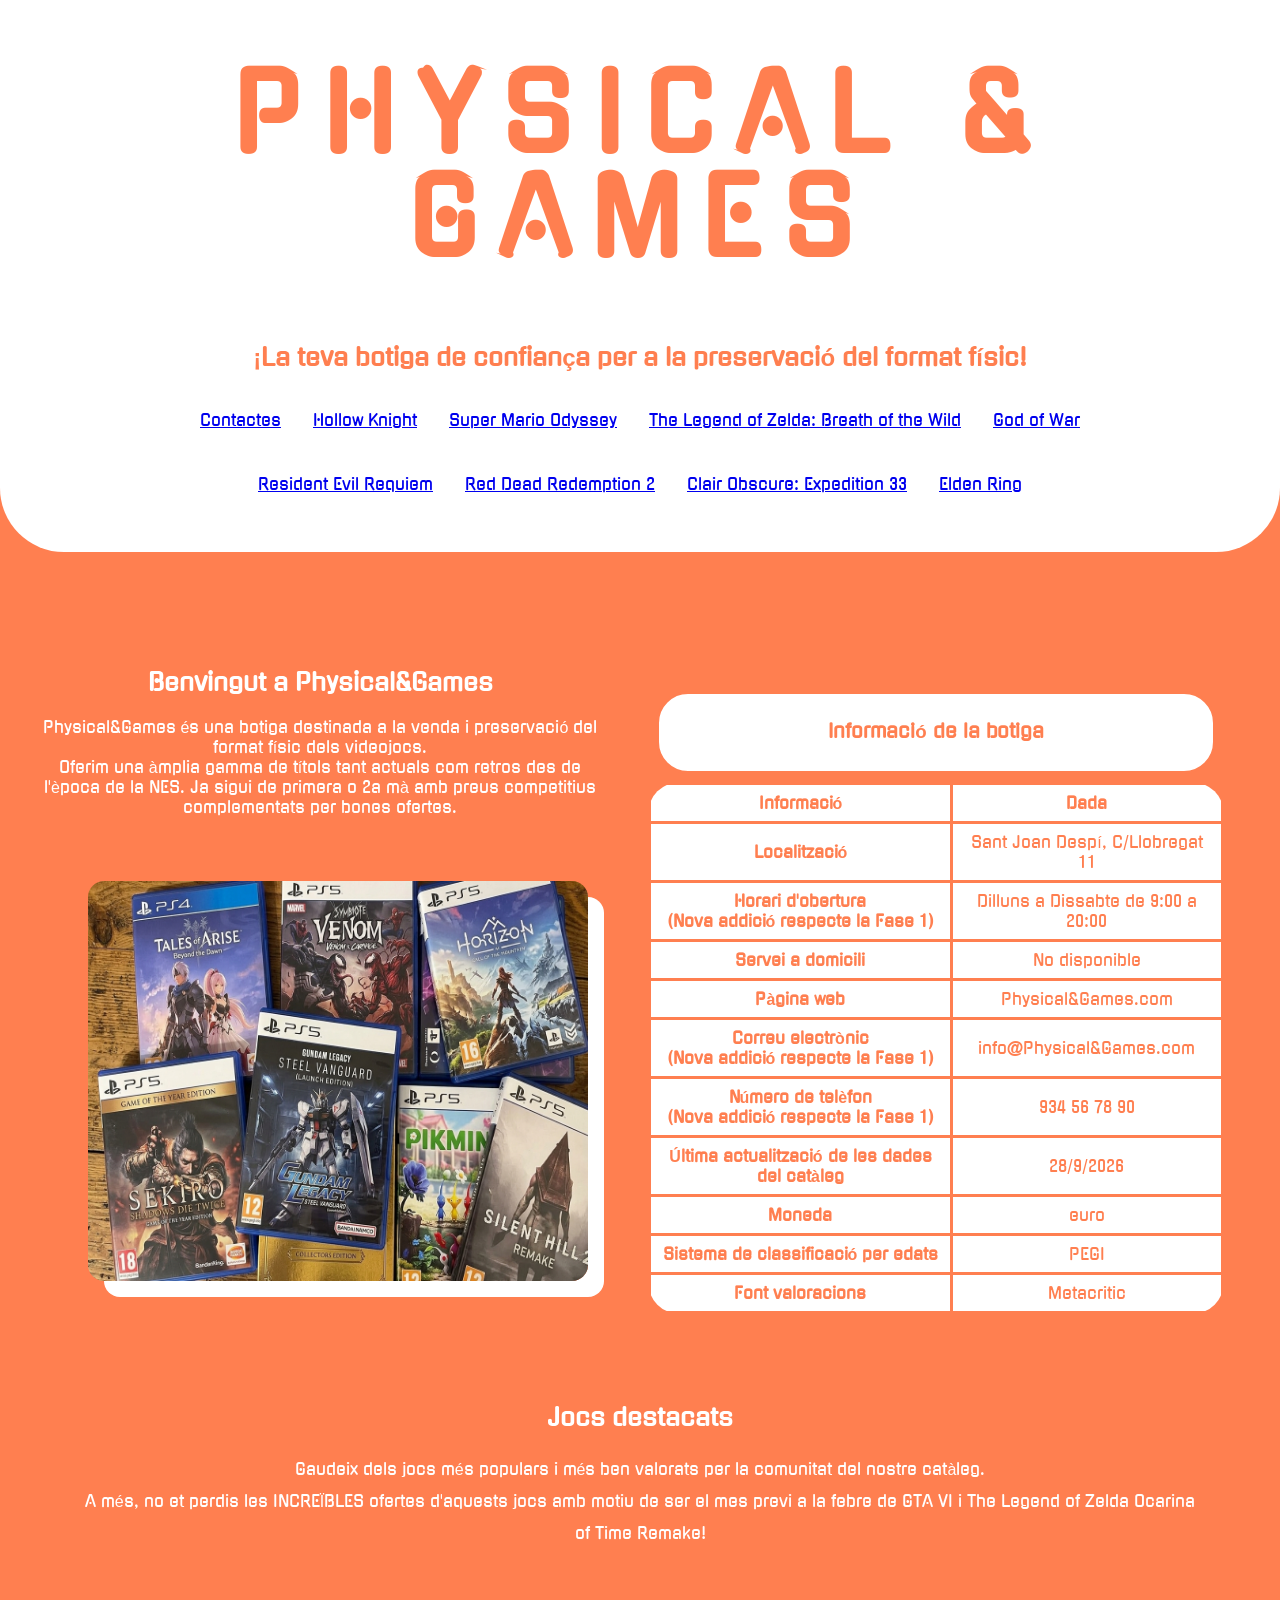
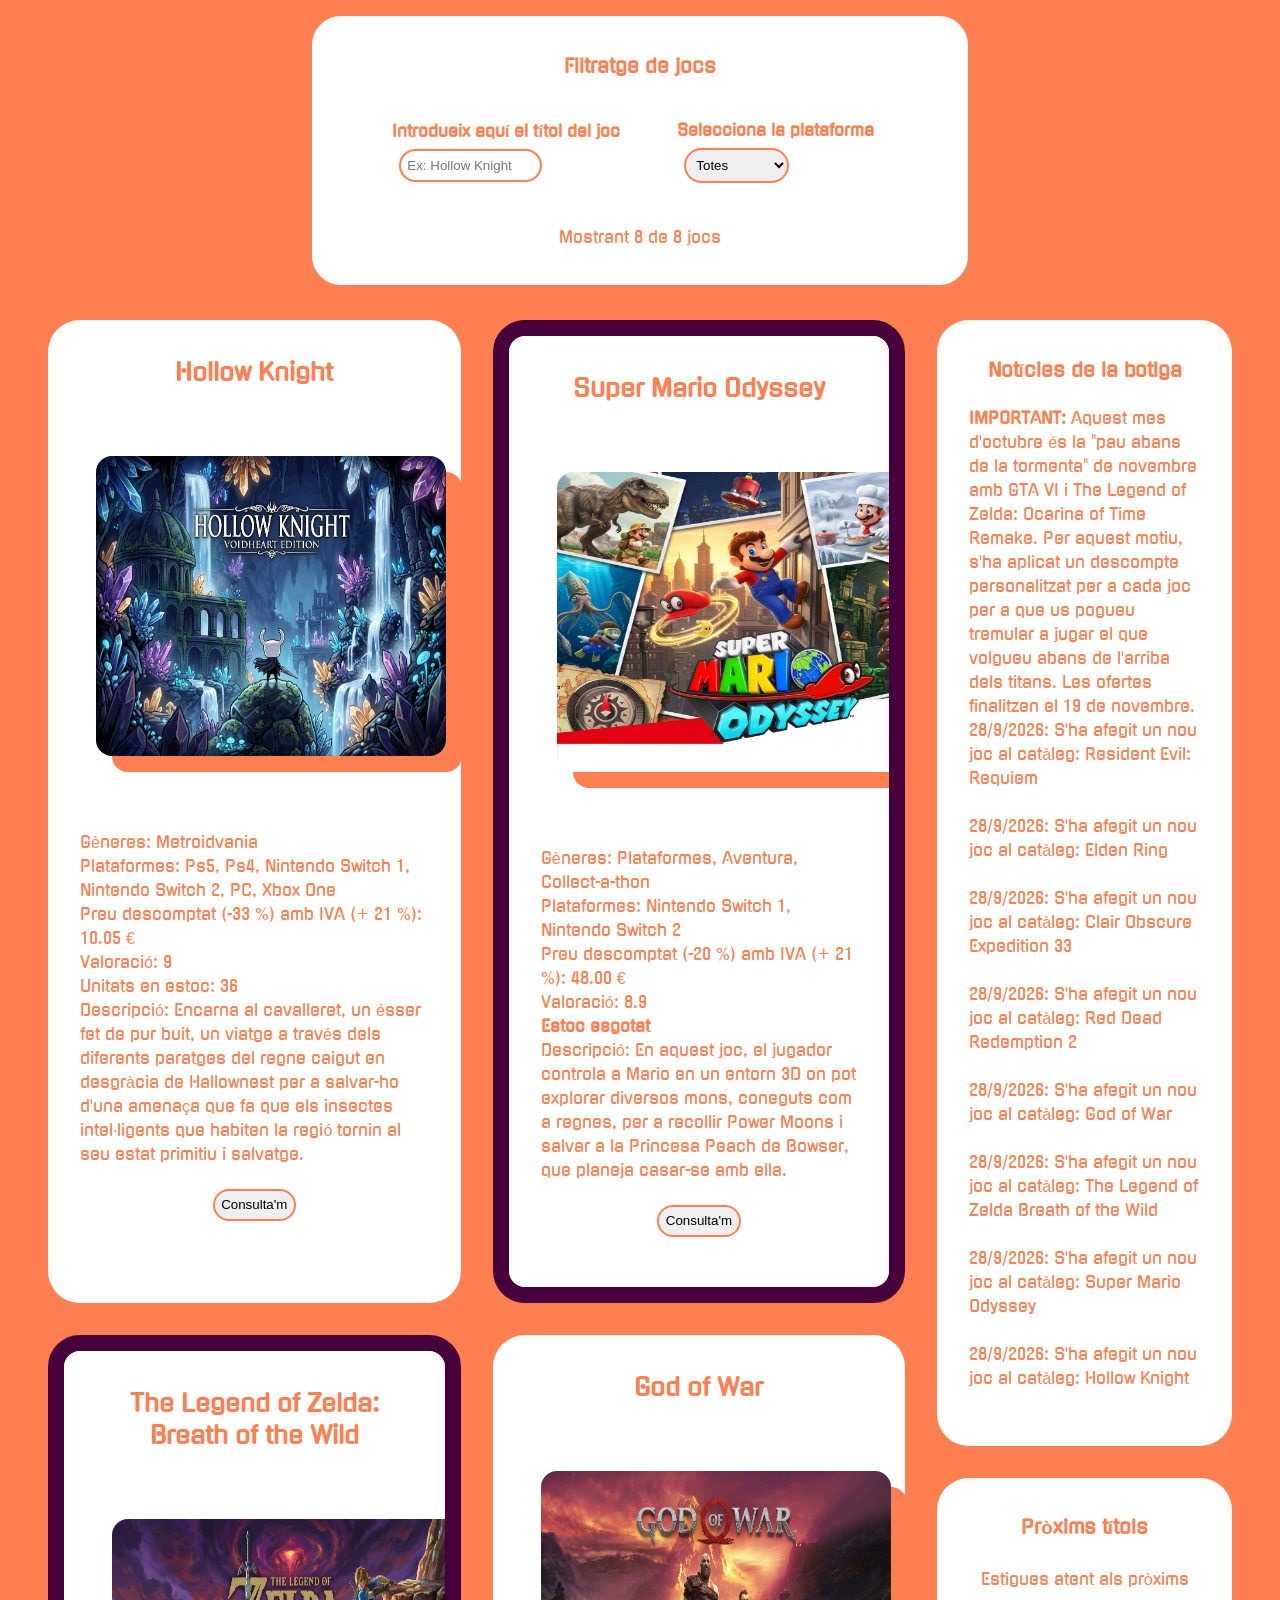
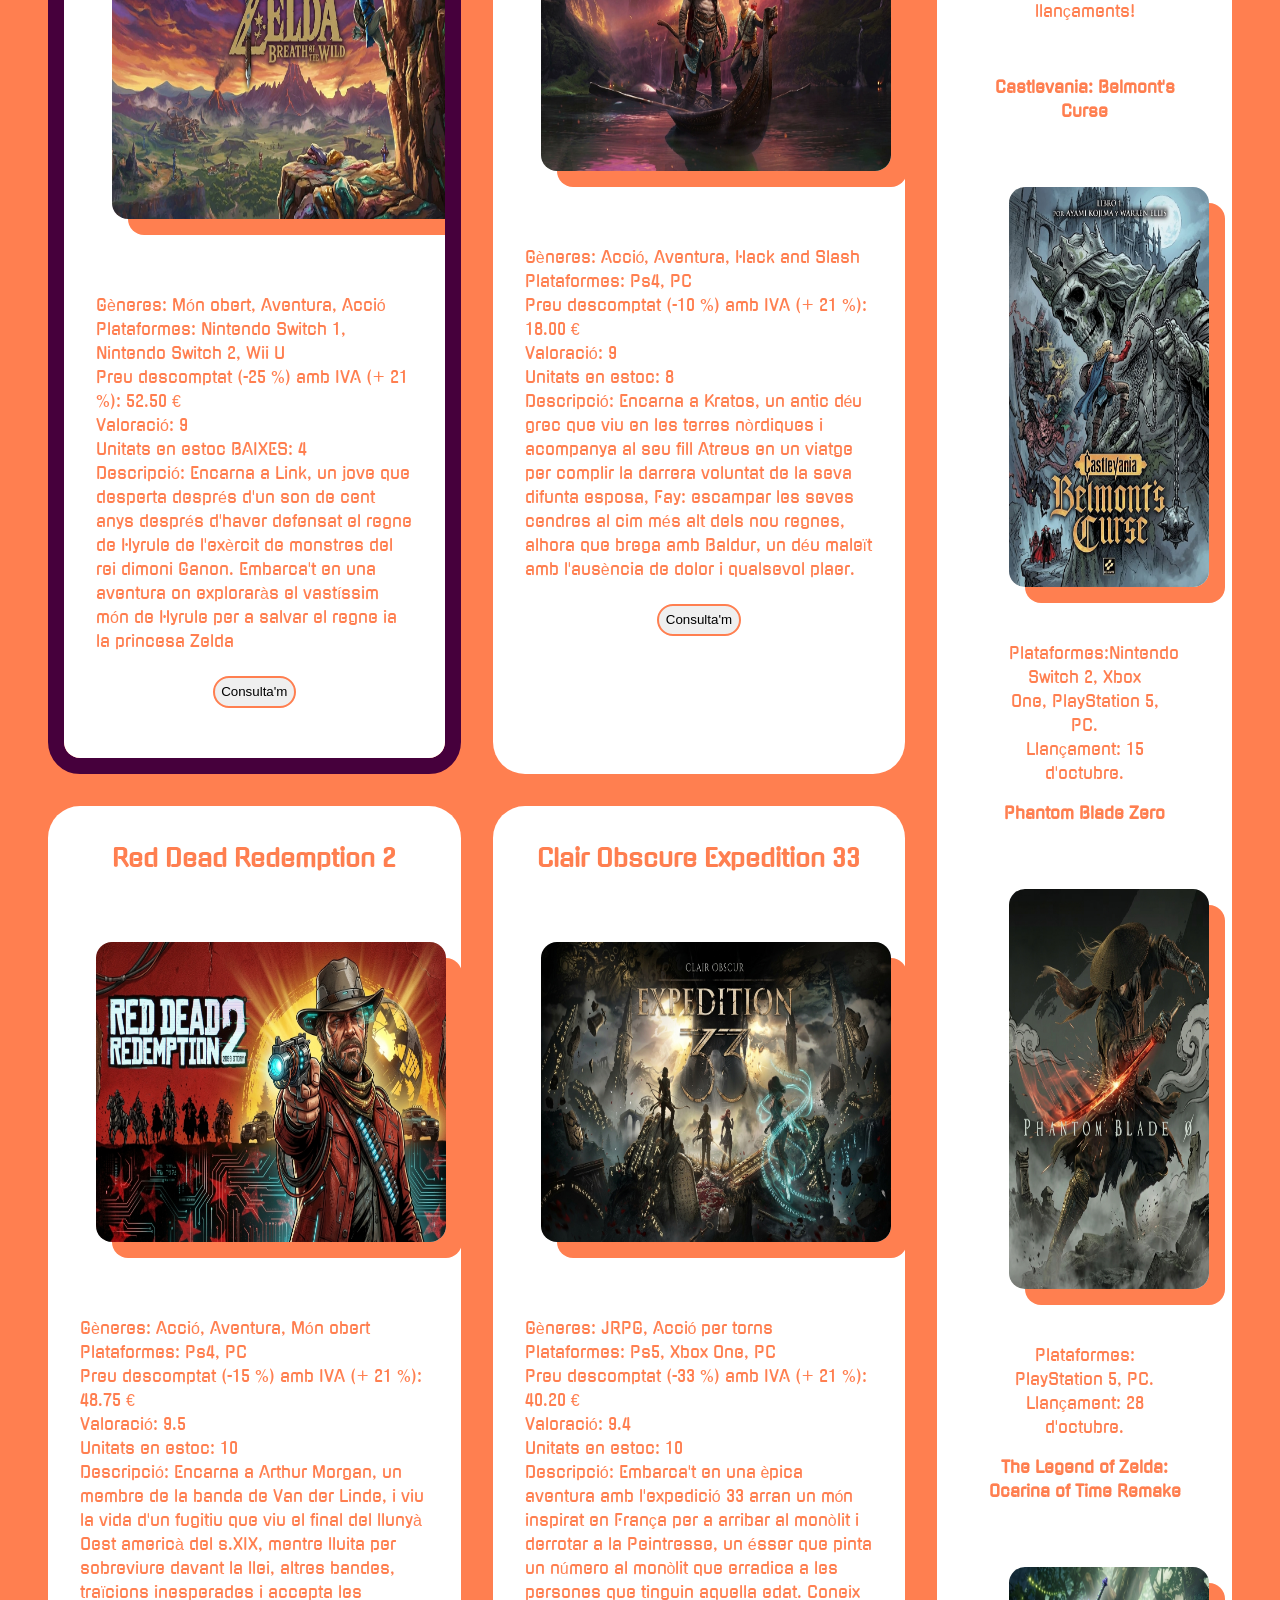
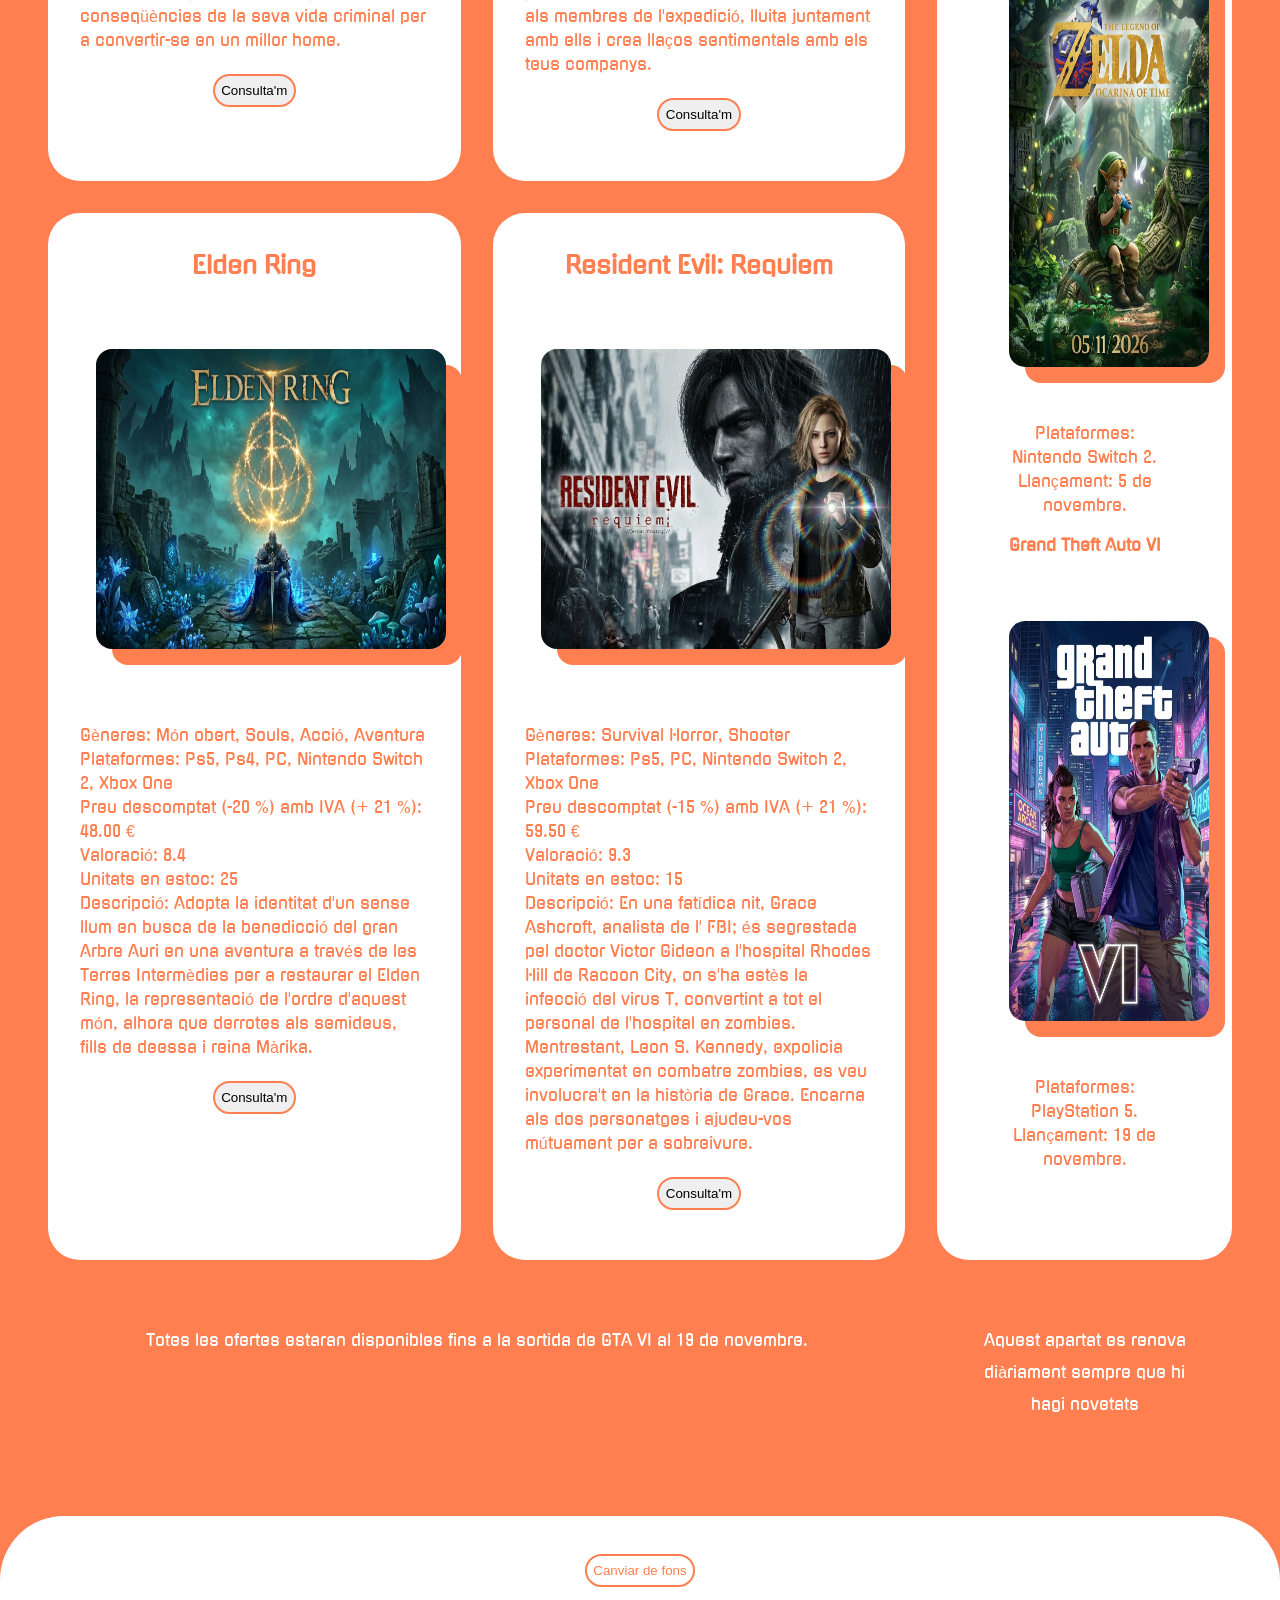
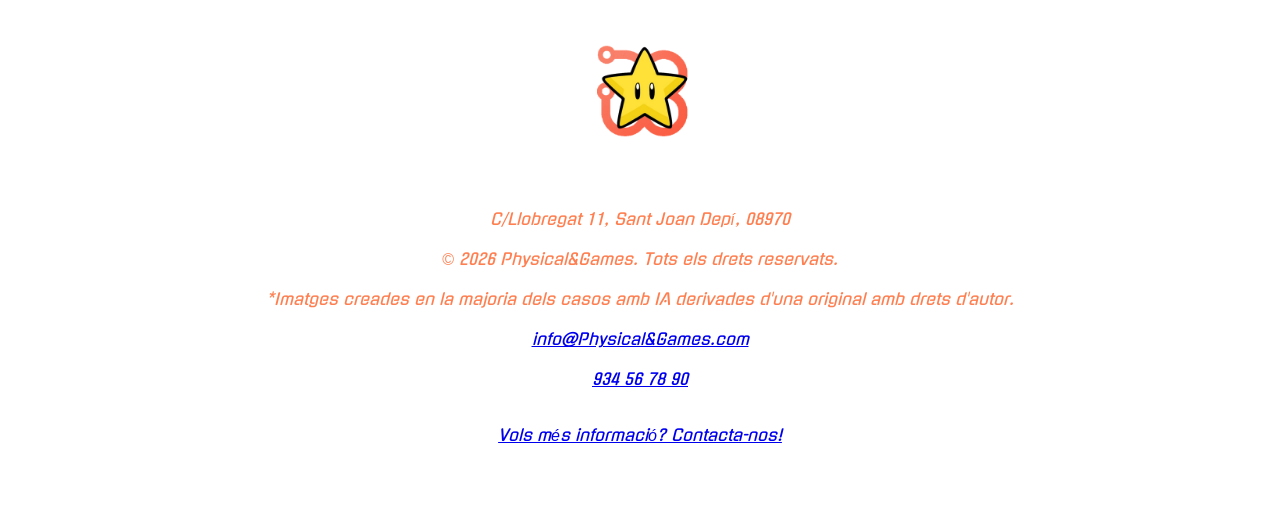
<file: html+css+img+js+LLEGEIX/html+css+img+js+LLEGEIX/index.html>
<!DOCTYPE html>
<html lang="ca">
    <head>
        <meta  charset="UTF-8">
        <!--NOTES IMPORTANTS:
        
            · Les imatges de la pàgina han estat generades per Gemini AI a partir de les seves caràtules oficials, algunes 
            estan més modificades que altres respecte a la versió original.

            · Les versions originals de les imatges poden ser trobades en la carpeta img_originals.

            · El logo de la pàgina ha estat creat agafant el logo del ITB pintat de coral amb una estrella de Super Mario superposada.

            · El vídeo de Hollow Knignt i el gif de la pàgina d'error han estat agafats directament d'internet (el document 
            de pauta no especificava l'autoria per a vídeos o gifs, sols imatges).

            · Com els formularis no tenen cap pàgina a la que manar la informació la pàgina col·lapsa.

            · S'han agregat noves seccions que no apareixien a l'XML original. 

                · A l'apartat d'informació de la botiga (la primera taula de index.html) s'han afegit nous elements.

                · S'ha incorporat una secció de notícies de la pàgina i de pròxims llançaments a index.html 
                per a fer ús del <aside> amb contingut que correspongués amb el seu significat semàntic. 

                · S'ha creat una pàgina d'Error.html per a dirigir a l'usuari a una pàgina auxiliar quan cliqui en l'enllaç de les fitxes
                de cada lloc que no s'han creat (sols es demanava una, la de Hollow Knight en aquest cas).

            · La informació addicional de cada títol que es va afegir a l'XML a part dels elements base demanats per al professor sols surten a l'apartat de fitxa.html, que en aquest cas sols correspon a Hollow Knight. 
            Per aquest motiu, l'apartat del catàleg sols inclou la informació demanada al document de pauta del RA1 i l'XML no coincideix en la seva totalitat amb cada joc. A més com sols s'ha fet la fitxa de Hollow Knight,
            falta la informació addicional dels altres jocs.
                
                -->
        <title> PHYSICAL&amp;GAMES</title>
        <meta name="author" content="Asier Rizo Bermejo">
        <meta name="viewport" content="width=device-width, initial-scale=1.0">
        <meta name="description" content="Catàleg d'una botiga de videojocs enfocada a la preservació del format 
        fisic de jocs tant actuals com retro/antics amb servei de 2a mà">
        <link rel="icon" type="image/gif" href="Img_IA/Logo.png">
        <link rel="stylesheet" type="text/css" href="estil.css">
        <!--Enllaços de font de Google Fonts per a importar la font-->
        <link rel="preconnect" href="https://fonts.googleapis.com">
        <link rel="preconnect" href="https://fonts.gstatic.com" crossorigin>
        <link href="https://fonts.googleapis.com/css2?family=Gugi&display=swap" rel="stylesheet">
        <script src="js/tema.js" defer></script>
        <script src="js/cataleg.js" defer></script>
    </head>
    <body class="background_1">
        <header class="background_2">
            <h1>PHYSICAL &amp; GAMES</h1>
            <h2> ¡La teva botiga de confiança per a la preservació del format físic!</h2>
            <nav>
                <ul class="nav">
                    <li><a  href="contacte.html">Contactes</a></li>
                    <li><a href="fitxa.html">Hollow Knight</a></li>
                    <li> <a href="Error.html">Super Mario Odyssey</a> </li>
                    <li><a href="Error.html">The Legend of Zelda: Breath of the Wild</a> </li>
                    <li> <a href="Error.html">God of War </a> </li>
                </ul>
                <ul class="nav">
                    <li><a href="Error.html">Resident Evil Requiem </a></li>
                    <li><a href="Error.html">Red Dead Redemption 2</a> </li>
                    <li> <a href="Error.html">Clair Obscure: Expedition 33 </a></li>
                    <li> <a href="Error.html">Elden Ring </a></li>
                </ul>
            </nav>
        </header>
        <main>
            <div class="doubleflexbox">
                <section class="flexboxdiv">
                    <h2>Benvingut a Physical&amp;Games</h2>
                    <p> Physical&amp;Games és una botiga destinada a la venda i preservació del format físic dels videojocs.<br> 
                    Oferim una àmplia gamma de títols tant actuals com retros des de l'època de la NES. Ja sigui de primera o 
                    2a mà amb preus competitius complementats per bones ofertes.
                     </p>
                    <figure>
                        <img src="Img_IA/Games.jpg" alt="Imatge de la botiga" width="500" height="400">
                     </figure> 
                </section>
           <section class="flexboxdiv">
                <table class="background_2">
                    <caption class="background_2"> <h3>Informació de la botiga</h3></caption>
                    <thead>
                        <tr>
                            <th>Informació</th>
                            <th>Dada</th>
                        </tr>
                    </thead>
                    <tbody>
                    <tr><td> <strong>Localització</strong> </td><td>Sant Joan Despí, C/Llobregat 11</td></tr>
                    <tr><td> <strong>Horari d'obertura</strong> <br> <strong>(Nova addició respecte la Fase 1)</strong> </td><td>  Dilluns a Dissabte de 9:00 a 20:00</td></tr>
                    <tr><td> <strong>Servei a domicili</strong> </td><td> No disponible</td></tr>
                    <tr><td> <strong>Pàgina web</strong> </td><td> Physical&amp;Games.com</td></tr>
                    <tr><td> <strong>Correu electrònic</strong> <br> <strong>(Nova addició respecte la Fase 1)</strong> </td><td> info@Physical&amp;Games.com</td></tr>
                    <tr><td> <strong>Número de telèfon</strong> <br> <strong>(Nova addició respecte la Fase 1)</strong> </td><td> 934 56 78 90</td></tr>
                    <tr><td> <strong>Última actualització de les dades del catàleg</strong> </td><td> 28/9/2026</td></tr>
                    <tr><td class="hover" title="€"> <strong>Moneda</strong> </td><td> euro</td></tr>
                    <tr><td> <strong>Sistema de classificació per edats</strong> </td><td> PEGI</td></tr>
                    <tr><td class="hover" title="sobre 10"> <strong>Font valoracions</strong> </td><td> Metacritic </td></tr>
                    </tbody>
                </table>
           </section>
            </div>
            
           <div id="grid">
                <section id="header1"> 
                    <h2> Jocs destacats</h2>
                    <p> Gaudeix dels jocs més populars i més ben valorats per la comunitat del nostre catàleg. <br>
                    A més, no et perdis les INCREÏBLES ofertes d'aquests jocs amb motiu de ser el mes previ a la febre de GTA VI i The Legend of Zelda Ocarina of Time Remake!
                     </p>
                </section>

                    <form id="cerca" class="background_2"> 
                         <h3> Filtratge de jocs</h3>
                        <ul class="nav">
                            <li>
                                <label for="cercaTitol"> <strong> Introdueix aquí el títol del joc </strong> </label>
                                    <input type="text" id="cercaTitol" placeholder="Ex: Hollow Knight" name="cercaTitol">
                            </li>
                            <li>
                                <label for="cercaPlataformes"><strong> Selecciona la plataforma  </strong></label>
                                <select id="cercaPlataformes" name="cercaPlataformes">
                                    <option value="Totes">Totes</option>
                                    <option value="Ps5">Ps5</option>
                                    <option value="Ps4">Ps4</option>
                                    <option value="Nintendo Switch 1"> Nintendo Switch 1</option>
                                    <option value="Nintendo Switch 2"> Nintento Switch 2</option>
                                    <option value="Wii U"> Wii U</option>
                                    <option value="Xbox One"> Xbox one</option>
                                    <option value="PC"> PC</option>
                                </select>
                            </li>
                        </ul>
                        <p id="resultats"></p> <!--On es motra el missatge del filte de javascript-->
                    </form>

                <div id="cataleg"> </div> <!-- Aquí és on es creen les targetes de cada joc-->
                <footer id="peu"> 
                    <p> Totes les ofertes estaran disponibles fins a la sortida de GTA VI al 19 de novembre.</p>
                </footer>
                
                <aside class="background_2" id="noticies">
                    <h3 > Notícies de la botiga</h3>
                    <ul>
                        <li> <strong> IMPORTANT:</strong> Aquest mes d'octubre és la "pau abans de la tormenta" de novembre amb GTA VI i The Legend of Zelda: Ocarina of Time Remake.
                        Per aquest motiu, s'ha aplicat un descompte personalitzat per a cada joc per a que us pogueu tremular a jugar el que volgueu abans de l'arriba dels titans. 
                    Les ofertes finalitzen el 19 de novembre.<br> </li>
                        <li> 28/9/2026: S'ha afegit un nou joc al catàleg: Resident Evil: Requiem<br> <br> </li>
                        <li> 28/9/2026: S'ha afegit un nou joc al catàleg: Elden Ring <br> <br> </li>
                        <li> 28/9/2026: S'ha afegit un nou joc al catàleg: Clair Obscure Expedition 33 <br> <br> </li>
                        <li> 28/9/2026: S'ha afegit un nou joc al catàleg: Red Dead Redemption 2 <br> <br> </li>
                        <li> 28/9/2026: S'ha afegit un nou joc al catàleg: God of War <br> <br></li>
                        <li> 28/9/2026: S'ha afegit un nou joc al catàleg: The Legend of Zelda Breath of the Wild <br> <br> </li>
                        <li> 28/9/2026: S'ha afegit un nou joc al catàleg: Super Mario Odyssey <br> <br></li>
                        <li> 28/9/2026: S'ha afegit un nou joc al catàleg: Hollow Knight <br> <br></li>
                    </ul>
                </aside>
                <aside class="background_2" id="llancaments">
                <h3> Pròxims títols </h3>
                    <p> Estigues atent als pròxims llançaments!</p>
                    <ul class="jocs">
                        <li> <strong>Castlevania: Belmont's Curse</strong></li>
                        <li> 
                        <figure>
                            <img class="jocs" src="Img_IA/CBC.jpg" alt="Caràtula no oficial feta per IA: Castlevania: Belmont's Curse" width="200" height="400">
                            <figcaption>Plataformes:Nintendo Switch 2, Xbox One, PlayStation 5, PC. <br> Llançament: 15 d'octubre.  </figcaption>
                         </figure>
                    </li>
                        <li> <strong>Phantom Blade Zero</strong></li>
                        <li> 
                        <figure>
                            <img class="jocs" src="Img_IA/PBZ.jpg" alt="Caràtula no oficial feta per IA: Phantom Blade Zero" width="200" height="400">
                            <figcaption>Plataformes: PlayStation 5, PC. <br> Llançament: 28 d'octubre.  </figcaption>
                         </figure>
                    </li>
                    <li> <strong>The Legend of Zelda: Ocarina of Time Remake </strong></li>
                    <li> 
                        <figure>
                            <img class="jocs" src="Img_IA/OT.jpg" alt="Caràtula no oficial feta per IA: The Legend of Zelda: Ocarina of Time Remake" width="200" height="400">
                            <figcaption>Plataformes: Nintendo Switch 2. <br> Llançament: 5 de novembre.  </figcaption>
                         </figure>
                    </li>
                    <li> <strong>Grand Theft Auto VI </strong></li>
                    <li> 
                        <figure>
                            <img class="jocs" src="Img_IA/GTAVI.jpg" alt="Caràtula no oficial feta per IA: Grand Theft Auto VI" width="200" height="400">
                            <figcaption>Plataformes: PlayStation 5. <br> Llançament: 19 de novembre.  </figcaption>
                         </figure>
                    </li>
                </ul>
            </aside>
                <footer  id="peu2">
                    <p> Aquest apartat es renova diàriament sempre que hi hagi novetats</p>
                </footer>
           </div>
        </main>
        <footer class="bottom background_2">
                <button class="background_2 background_switch hover" type="button"> Canviar de fons </button><br>
                 <img src="Img_IA/Logo.png" alt="Logo" width="100" height="100">
                <address>
                  <p> C/Llobregat 11, Sant Joan Depí, 08970 <br><br>
                    &copy; 2026 Physical&amp;Games. Tots els drets reservats. <br><br>
                    *Imatges creades en la majoria dels casos amb IA derivades d'una original amb drets d'autor. <br><br>
                    <a href="mailto:info@physical&amp;Games.com">info@Physical&amp;Games.com</a> <br><br>
                    <a href="tel:+34934567890">934 56 78 90 </a><br><br>
                  </p>
                     <a href="contacte.html"> Vols més informació? Contacta-nos!</a>
                </address>
        </footer>
    </body>
</html>
</file>
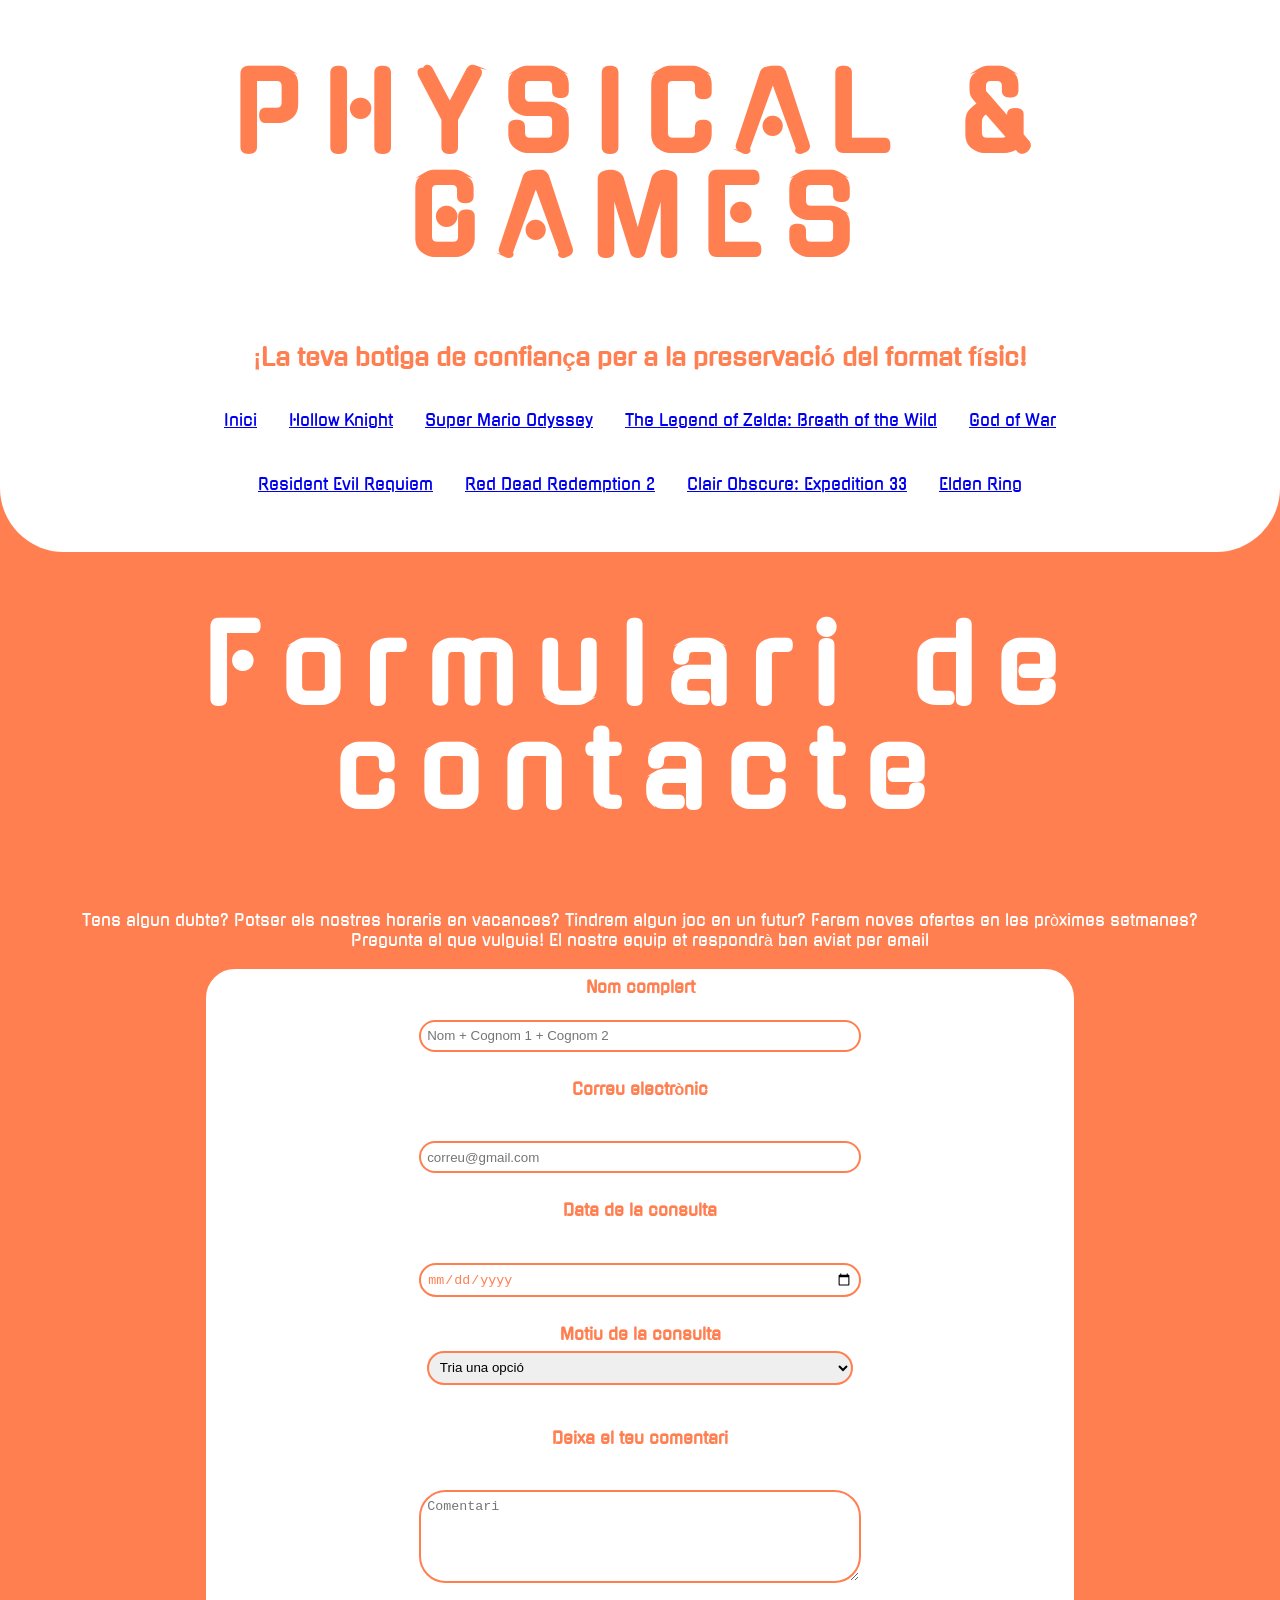
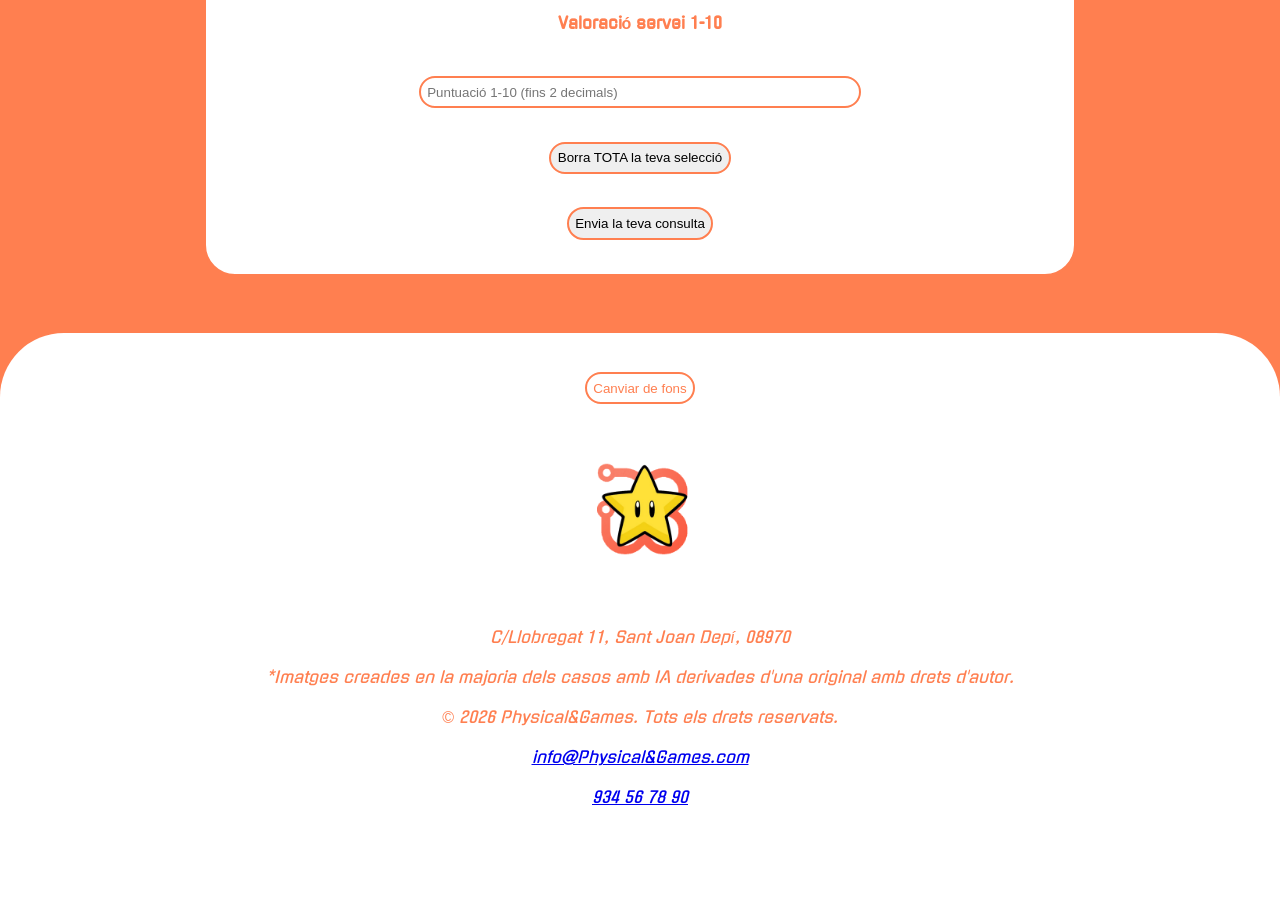
<file: html+css+img+js+LLEGEIX/html+css+img+js+LLEGEIX/contacte.html>
<!DOCTYPE html>
<html lang="ca">
    <head>
        <meta  charset="UTF-8">
        <!--NOTES IMPORTANTS:
        
            · Les imatges de la pàgina han estat generades per Gemini AI a partir de les seves caràtules oficials, algunes 
            estan més modificades que altres respecte a la versió original.

            · Les versions originals de les imatges poden ser trobades en la carpeta img_originals.

            · El logo de la pàgina ha estat creat agafant el logo del ITB pintat de coral amb una estrella de Super Mario superposada.

            · El vídeo de Hollow Knignt i el gif de la pàgina d'error han estat agafats directament d'internet (el document 
            de pauta no especificava l'autoria per a vídeos o gifs, sols imatges).

            · Com els formularis no tenen cap pàgina a la que manar la informació la pàgina col·lapsa.

            · S'han agregat noves seccions que no apareixien a l'XML original. 

                · A l'apartat d'informació de la botiga (la primera taula de index.html) s'han afegit nous elements.

                · S'ha incorporat una secció de notícies de la pàgina i de pròxims llançaments a index.html 
                per a fer ús del <aside> amb contingut que correspongués amb el seu significat semàntic. 

                · S'ha creat una pàgina d'Error.html per a dirigir a l'usuari a una pàgina auxiliar quan cliqui en l'enllaç de les fitxes
                de cada lloc que no s'han creat (sols es demanava una, la de Hollow Knight en aquest cas).

            · La informació addicional de cada títol que es va afegir a l'XML a part dels elements base demanats per al professor sols surten a l'apartat de fitxa.html, que en aquest cas sols correspon a Hollow Knight. 
            Per aquest motiu, l'apartat del catàleg sols inclou la informació demanada al document de pauta del RA1 i l'XML no coincideix en la seva totalitat amb cada joc. A més com sols s'ha fet la fitxa de Hollow Knight,
            falta la informació addicional dels altres jocs.
                
                -->
        <title> PHYSICAL&amp;GAMES</title>
        <meta name="author" content="Asier Rizo Bermejo">
        <meta name="viewport" content="width=device-width, initial-scale=1.0">
        <meta name="description" content="Catàleg d'una botiga de videojocs enfocada a la preservació del format 
        físic de jocs tant actuals com retro/antics amb servei de 2a mà">
        <link rel="icon" type="image/gif" href="Img_IA/Logo.png">
        <link rel="stylesheet" type="text/css" href="estil.css">
         <!--Enllaços de font de Google Fonts per a importar la font Gugi-->
        <link rel="preconnect" href="https://fonts.googleapis.com">
        <link rel="preconnect" href="https://fonts.gstatic.com" crossorigin>
        <link href="https://fonts.googleapis.com/css2?family=Gugi&display=swap" rel="stylesheet">
        <script src="js/tema.js" defer></script>
        <script src="js/contacte.js" defer></script>
        
    </head>
    <body class="background_1">
        <header class="background_2">
            <h1>PHYSICAL &amp; GAMES</h1>
            <h2> ¡La teva botiga de confiança per a la preservació del format físic!</h2>
            <nav>
                <ul class="nav">
                    <li><a href="index.html">Inici</a></li>
                    <li><a href="fitxa.html">Hollow Knight</a></li>
                    <li> <a href="Error.html">Super Mario Odyssey</a> </li>
                    <li><a href="Error.html">The Legend of Zelda: Breath of the Wild</a> </li>
                    <li> <a href="Error.html">God of War </a> </li>
                </ul>
                <ul class="nav">
                    <li><a href="Error.html">Resident Evil Requiem </a></li>
                    <li><a href="Error.html">Red Dead Redemption 2</a> </li>
                    <li> <a href="Error.html">Clair Obscure: Expedition 33 </a></li>
                    <li> <a href="Error.html">Elden Ring </a></li>
                </ul>
            </nav>
        </header>
        <main>
            <section>
                <h2 class="inici">Formulari de contacte</h2>
                <p> Tens algun dubte? Potser els nostres horaris en vacances? Tindrem algun joc en un futur?
                     Farem noves ofertes en les pròximes setmanes? <br> Pregunta el que vulguis! El nostre equip et respondrà ben aviat per email </p>
                     <!--Nota: el formulari no s'envia a cap lloc, els div buits serveixen per a crear els missatges d'error-->
               <section>
                 <form class="background_2 formContacte" method="post" novalidate>
                    <label for="idnom"> <strong> Nom complert </strong> </label><br>
                        <div class="llarginput"> </div> 
                        <input class= "textinput" type="text" id="idnom" placeholder="Nom + Cognom 1 + Cognom 2" name="idnom"><br><br>
                    <label for="idcorreu"> <strong>Correu electrònic </strong>  </label><br>
                         <div class="errorgmail"></div><br>
                        <input class ="gmailinput" type="email" id="idcorreu" placeholder="correu@gmail.com"><br><br>
                    <label for="iddataContacte"> <strong>Data de la consulta </strong><br> </label>
                        <div class="diaerror"></div><br>
                        <input class="diainput" type="date" id="iddataContacte"> <br><br>
                    <label for="motius"> <strong> Motiu de la consulta <br></strong></label>
                        <select class="select" id="motius" name="motius"> <!--Nota: en el RA2 aquest element era de tipus radio, s'ha canviat per esppecificacions de la tasca-->
                            <option  value="default"> Tria una opció</option>
                            <option  value="Demanar informació sobre la botiga "> Demanar informació sobre la botiga </option>
                            <option  value="Demanar informació sobre algun joc publicat o de pròxim llançament"> Demanar informació sobre algun joc publicat o de pròxim llançament</option>
                            <option  value="Posar una reclamació">Posar una reclamació</option>
                            <option  value="Posar una resenya a la botiga">Posar una resenya a la botiga</option>
                            <option  value="Altres motius">Altres motius (indica-ho al teu comentari)</option>
                        </select><br>
                        <div class="opcioSelectError"></div><br>
                    <label for="textarea"> <strong>Deixa el teu comentari</strong></label><br>
                        <div class="llargtext"></div><br>
                        <textarea class="textarea" id="textarea" rows="5" cols="50" placeholder="Comentari"></textarea><br><br>
                    <label for="numinput"> <strong> Valoració servei 1-10 </strong> <br></label>
                        <div class="errornum"></div><br>
                        <input class="numinput"  type="number" id="numinput" placeholder="Puntuació 1-10 (fins 2 decimals)"><br><br>
                    <button class="reset hover" type="button">Borra TOTA la teva selecció</button> <br><br>
                    <button class="submit hover" type="submit">Envia la teva consulta</button><br><br>
                </form>
            </section>
            <section class="resum"></section> <!--Secció on es mostra la targeta de resum-->
        </main>
        <footer class="bottom background_2">
                <button class="background_2 background_switch hover" type="button"> Canviar de fons </button><br>
                 <img src="Img_IA/Logo.png" alt="Logo" width="100" height="100">
                <address>
                  <p> C/Llobregat 11, Sant Joan Depí, 08970 <br><br>
                    *Imatges creades en la majoria dels casos amb IA derivades d'una original amb drets d'autor. <br><br>
                    &copy; 2026 Physical&amp;Games. Tots els drets reservats. <br><br>
                    <a href="mailto:info@Physical&amp;Games.com">info@Physical&amp;Games.com</a> <br><br>
                    <a href="tel:+34934567890">934 56 78 90</a><br><br>
                  </p>
                </address>
        </footer>
    </body>
</html>
</file>
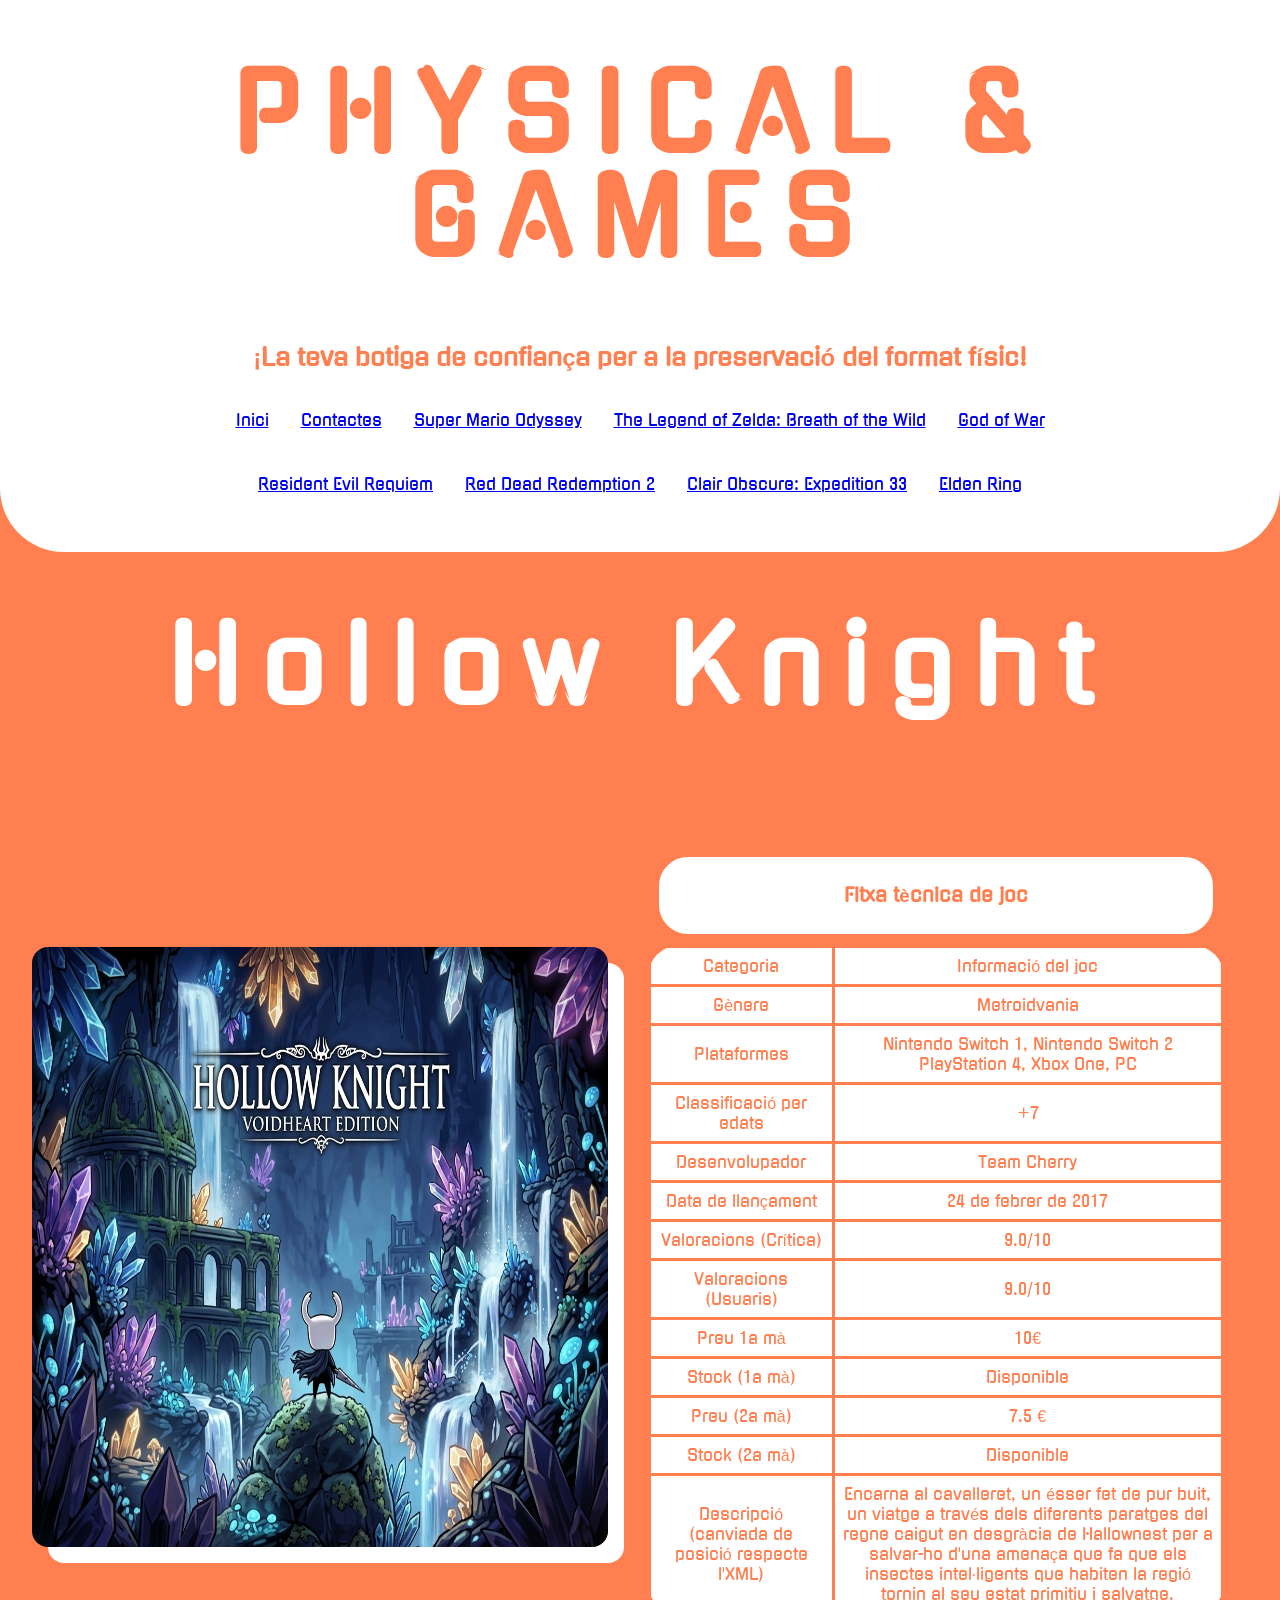
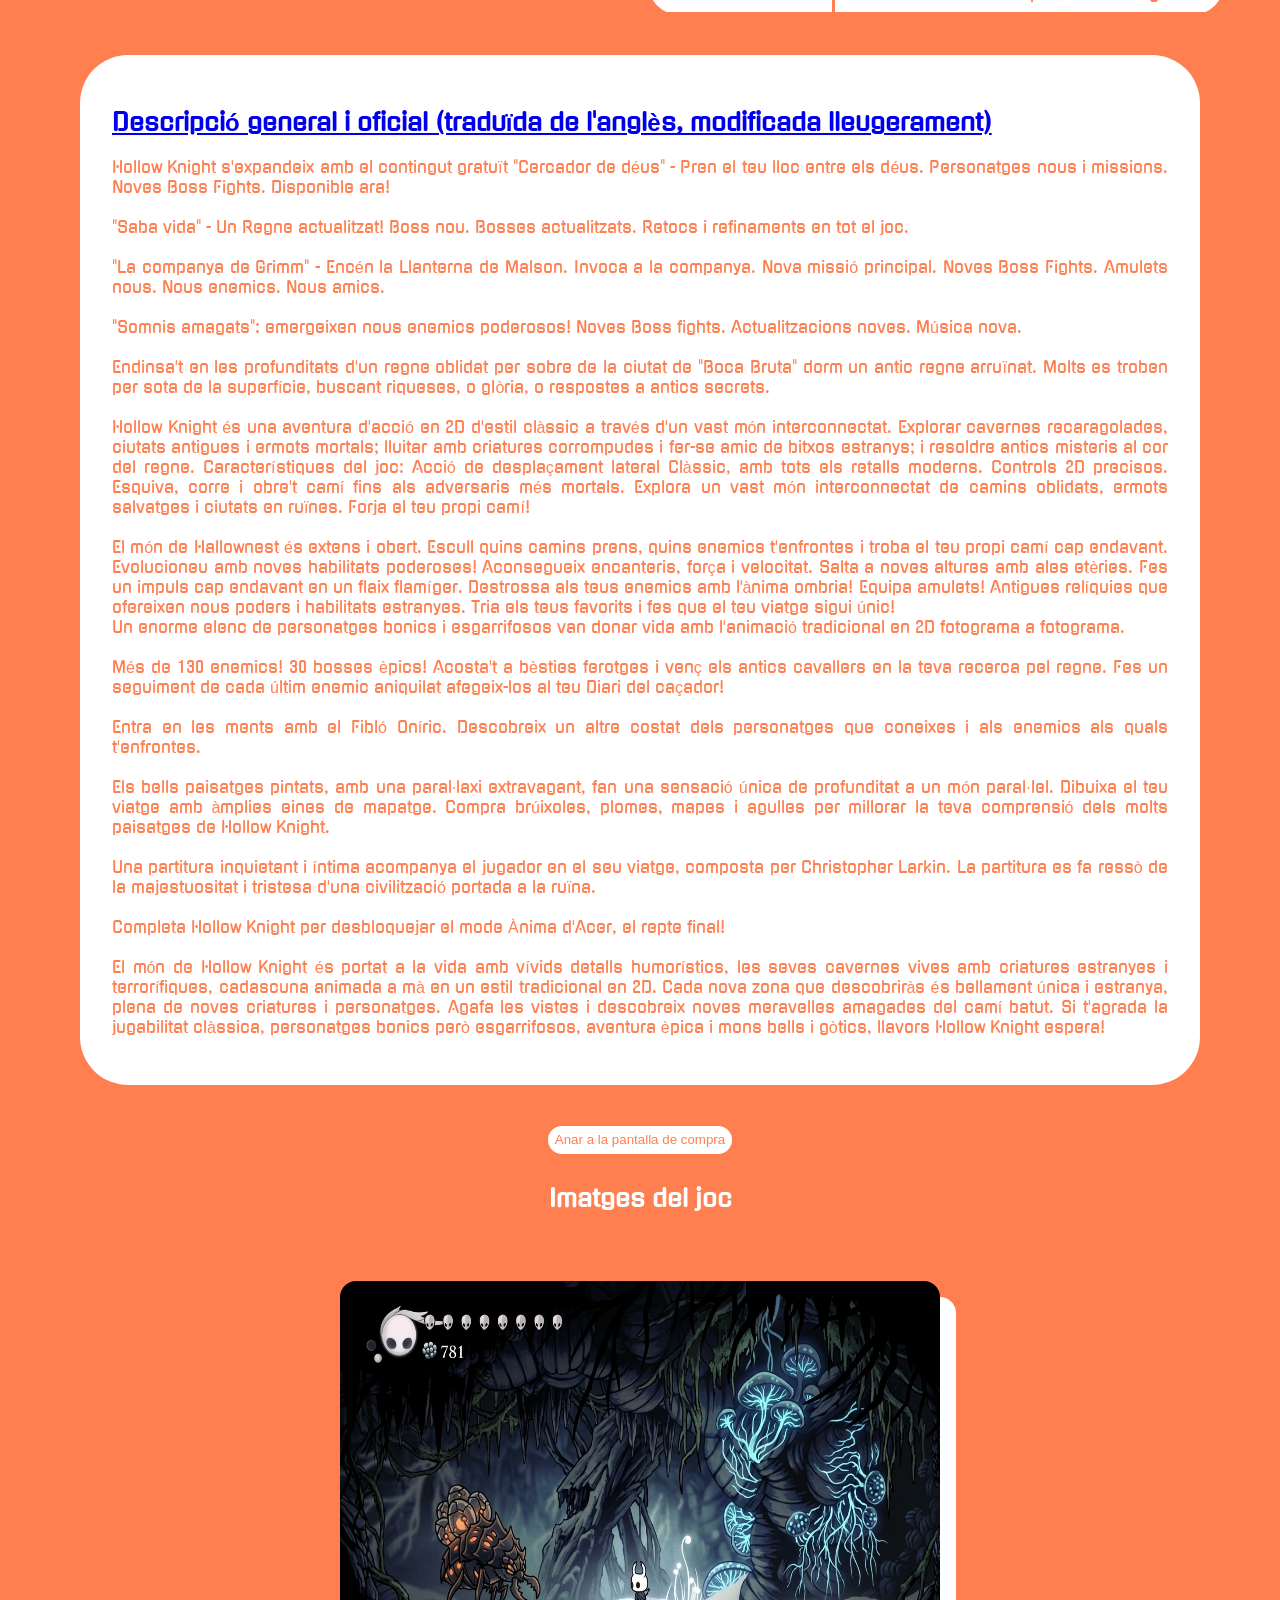
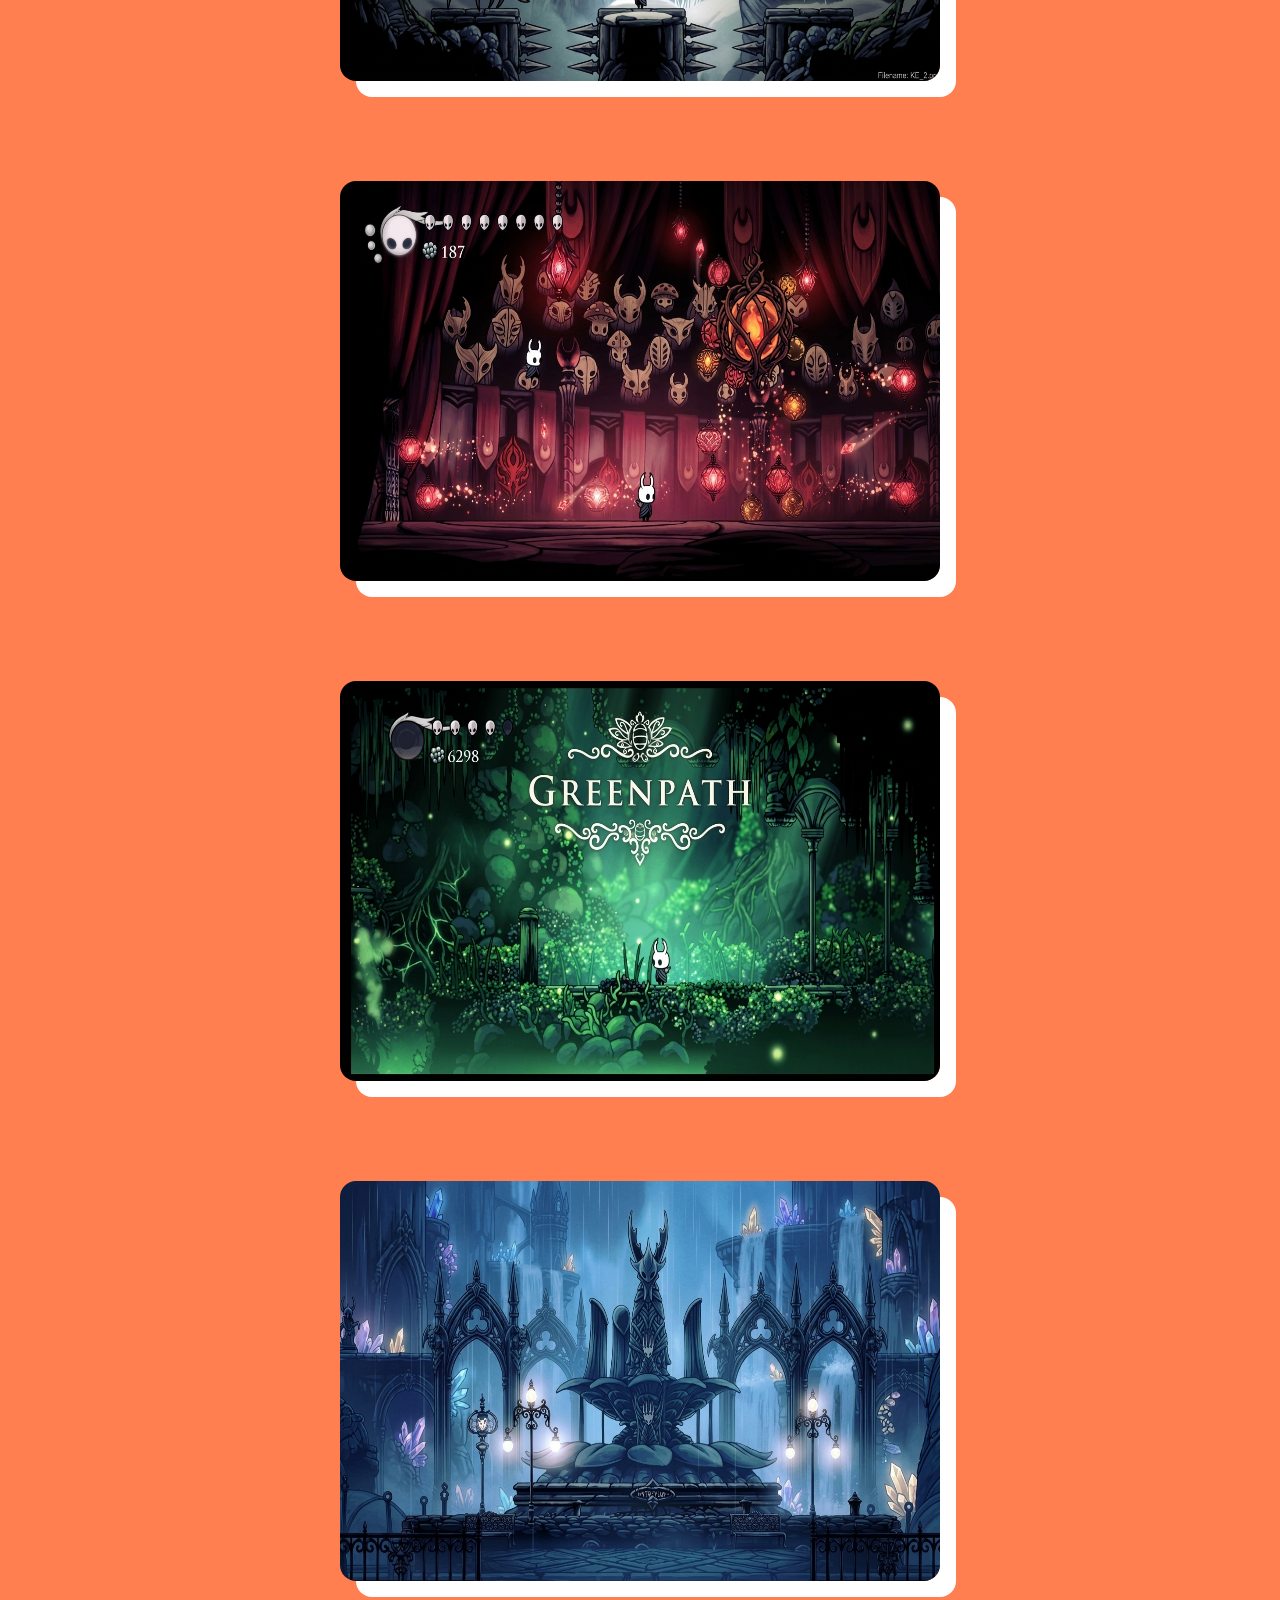
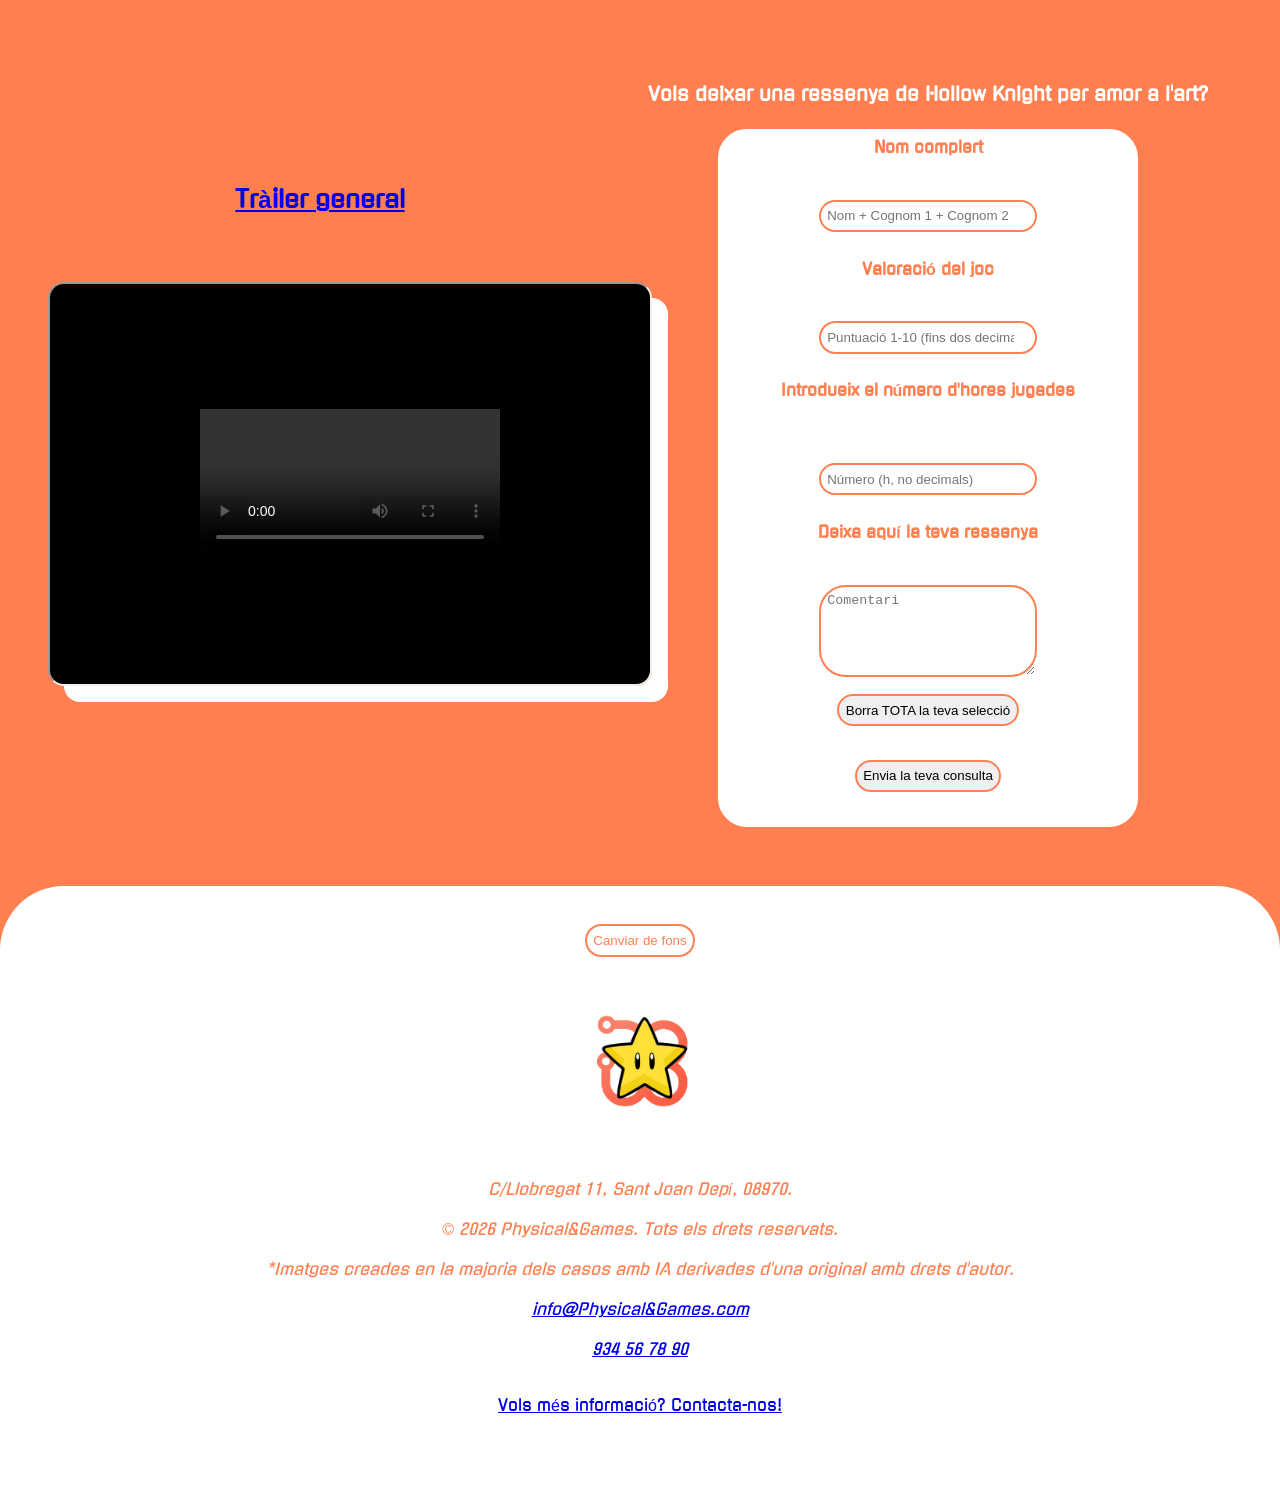
<file: html+css+img+js+LLEGEIX/html+css+img+js+LLEGEIX/fitxa.html>
<!DOCTYPE html>
<html lang="ca">
    <head>
        <meta  charset="UTF-8">
        <!--NOTES IMPORTANTS:
        
            · Les imatges de la pàgina han estat generades per Gemini AI a partir de les seves caràtules oficials, algunes 
            estan més modificades que altres respecte a la versió original.

            · Les versions originals de les imatges poden ser trobades en la carpeta img_originals.

            · El logo de la pàgina ha estat creat agafant el logo del ITB pintat de coral amb una estrella de Super Mario superposada.

            · El vídeo de Hollow Knight i el gif de la pàgina d'error han estat agafats directament d'internet (el document 
            de pauta no especificava l'autoria per a vídeos o gifs, sols imatges).

            · Com els formularis no tenen cap pàgina a la que manar la informació la pàgina col·lapsa.

            · S'han agregat noves seccions que no apareixien a l'XML original. 

                · A l'apartat d'informació de la botiga (la primera taula de índex.html) s'han afegit nous elements.

                · S'ha incorporat una secció de notícies de la pàgina i de pròxims llançaments a índex.html 
                per a fer ús del <aside> amb contingut que correspongués amb el seu significat semàntic. 

                · S'ha creat una pàgina d'Error.html per a dirigir a l'usuari a una pàgina auxiliar quan cliqui en l'enllaç de les fitxes
                de cada lloc que no s'han creat (sols es demanava una, la de Hollow Knight en aquest cas).

            · La informació addicional de cada títol que es va afegir a l'XML a part dels elements base demanats per al professor sols surten a l'apartat de fitxa.html, 
            que en aquest cas sols correspon a Hollow Knight. Per aquest motiu, l'apartat del catàleg sols inclou la informació demanada al document de pauta del RA1 i 
            l'XML no coincideix en la seva totalitat amb cada joc. A més com sols s'ha fet la fitxa de Hollow Knight,falta la informació addicional dels altres jocs.
                
                -->
        <title> PHYSICAL&amp;GAMES</title>
        <meta name="author" content="Asier Rizo Bermejo">
        <meta name="viewport" content="width=device-width, initial-scale=1.0">
        <meta name="description" content="Catàleg d'una botiga de videojocs enfocada a la preservació del format 
        físic de jocs tant actuals com retro/antics amb servei de 2a mà">
        <link rel="icon" type="image/gif" href="Img_IA/Logo.png">
        <link rel="stylesheet" type="text/css" href="estil.css">
         <!--Enllaços de font de Google Fonts per a importar la font Gugi-->
        <link rel="preconnect" href="https://fonts.googleapis.com">
        <link rel="preconnect" href="https://fonts.gstatic.com" crossorigin>
        <link href="https://fonts.googleapis.com/css2?family=Gugi&display=swap" rel="stylesheet">
        <script src="js/tema.js" defer></script>
        <script src="js/contacte.js" defer></script>

    </head>
    <body class="background_1">
        <header class="background_2">
            <h1>PHYSICAL &amp; GAMES</h1>
            <h2> ¡La teva botiga de confiança per a la preservació del format físic!</h2>
            <nav>
                <ul class="nav">
                    <li><a href="index.html">Inici</a></li>
                    <li><a href="contacte.html">Contactes</a></li>
                    <li> <a href="Error.html">Super Mario Odyssey</a> </li>
                    <li><a href="Error.html">The Legend of Zelda: Breath of the Wild</a> </li>
                    <li> <a href="Error.html">God of War </a> </li>
                </ul>
                <ul class="nav">
                    <li><a href="Error.html">Resident Evil Requiem </a></li>
                    <li><a href="Error.html">Red Dead Redemption 2</a> </li>
                    <li> <a href="Error.html">Clair Obscure: Expedition 33 </a></li>
                    <li> <a href="Error.html">Elden Ring </a></li>
                </ul>
            </nav>
        </header>
        <main>
             <h2 class="inici hover" title="HK-001">Hollow Knight</h2>
            <div class="doubleflexbox">
            <figure class="flexboxdiv">
             <img class="flexboxdiv" src="Img_IA/HK.jpg" alt="Hollow Knight: Caràtula no oficial" width="700" height="600">
            </figure>
            <article class="flexboxdiv">
             <table class="background_2">
                <caption class="background_2"> <h3>Fitxa tècnica de joc </h3></caption>
                <thead>
                    <tr> <td>Categoria</td> <td>Informació del joc</td></tr>
                </thead>
             <tbody>
                <tr> <td>Gènere</td> <td>Metroidvania</td> </tr>
                <tr> <td> Plataformes</td> <td> Nintendo Switch 1, Nintendo Switch 2 PlayStation 4, Xbox One, PC</td> </tr>
                <tr> <td> Classificació per edats</td> <td> +7</td> </tr>
                <tr> <td> Desenvolupador</td> <td> Team Cherry</td> </tr>
                <tr> <td> Data de llançament</td> <td> 24 de febrer de 2017</td> </tr>
                <tr> <td> Valoracions (Crítica)</td> <td> 9.0/10 </td> </tr>
                <tr> <td> Valoracions (Usuaris)</td> <td> 9.0/10</td> </tr>
                <tr> <td class="hover" title="decompte:-33%, preu original: 15.00€"> Preu 1a mà</td> <td> 10€</td> </tr>
                <tr> <td class="hover" title="unitats: 36"> Stock (1a mà)</td> <td> Disponible</td> </tr>
                <tr> <td class="hover" title="Diferència de preu respecte el preu de 1a mà original: -50%"> Preu (2a mà)</td> <td> 7.5 €</td> </tr>
                <tr> <td class="hover" title="unitats: 22"> Stock (2a mà)</td> <td> Disponible</td> </tr>
                <tr> <td> Descripció (canviada de posició respecte l'XML)</td> <td> Encarna al cavalleret, un ésser fet de pur buit, 
                un viatge a través dels diferents paratges del regne caigut 
                en desgràcia de Hallownest per a salvar-ho d&apos;una amenaça 
                que fa que els insectes intel·ligents que habiten la regió 
                tornin al seu estat primitiu i salvatge.</td> </tr>
             </tbody>    
            </table>
            </article>
            </div>
            <article class="descripcio background_2">
                <h2 title="Presskithub: https://presskithub.io/p/hollow-knight"> <a href="https://presskithub.io/p/hollow-knight">Descripció general i oficial (traduïda de l'anglès, modificada lleugerament) </a></h2>
                <p> Hollow Knight s'expandeix amb el contingut gratuït "Cercador de déus" - Pren el teu lloc entre els déus. Personatges nous i missions. Noves Boss Fights. 
                Disponible ara! <br><br>"Saba vida" - Un Regne actualitzat! Boss nou. Bosses actualitzats. Retocs i refinaments en tot el joc. <br><br> "La companya de Grimm" - 
                Encén la Llanterna de Malson. Invoca a la companya. Nova missió principal. Noves Boss Fights. Amulets nous. Nous enemics. Nous amics. <br><br>
                "Somnis amagats": emergeixen nous enemics poderosos! Noves Boss fights. Actualitzacions noves. Música nova. <br><br> Endinsa't en les profunditats d'un regne oblidat per sobre de 
                la ciutat de "Boca Bruta" dorm un antic regne arruïnat. Molts es troben per sota de la superfície, buscant riqueses, o glòria, o respostes a 
                antics secrets. <br><br> Hollow Knight és una aventura d'acció en 2D d'estil clàssic a través d'un vast món interconnectat. Explorar cavernes recaragolades, ciutats 
                antigues i ermots mortals; lluitar amb criatures corrompudes i fer-se amic de bitxos estranys; i resoldre antics misteris al cor del regne. Característiques 
                del joc: Acció de desplaçament lateral Clàssic, amb tots els retalls moderns. Controls 2D precisos. Esquiva, corre i obre't camí fins 
                als adversaris més mortals. Explora un vast món interconnectat de camins oblidats, ermots salvatges i ciutats en ruïnes. Forja el teu propi camí! 
                <br><br>El món de Hallownest és extens i obert. Escull quins camins prens, quins enemics t'enfrontes i troba el teu propi camí cap endavant. Evolucioneu amb noves 
                habilitats poderoses! Aconsegueix encanteris, força i velocitat. Salta a noves altures amb ales etèries. Fes un impuls cap endavant en un flaix flamíger. Destrossa als teus enemics amb
                l'ànima ombria! Equipa amulets! Antigues relíquies que ofereixen nous poders i habilitats estranyes. Tria els teus favorits i fes que el teu viatge sigui 
                únic!<br> Un enorme elenc de personatges bonics i esgarrifosos van donar vida amb l'animació tradicional en 2D fotograma a fotograma. <br><br>Més de 130 enemics! 30 bosses 
                èpics! Acosta't a bèsties ferotges i venç els antics cavallers en la teva recerca pel regne. Fes un seguiment de cada últim enemic aniquilat afegeix-los al 
                teu Diari del caçador! <br><br>Entra en les ments amb el Fibló Oníric. Descobreix un altre costat dels personatges que coneixes i als enemics als quals t'enfrontes. <br><br>Els bells 
                paisatges pintats, amb una paral·laxi extravagant, fan una sensació única de profunditat a un món paral·lel. Dibuixa el teu viatge amb àmplies eines de mapatge.
                Compra brúixoles, plomes, mapes i agulles per millorar la teva comprensió dels molts paisatges de Hollow Knight. <br><br>Una partitura inquietant i íntima acompanya
                el jugador en el seu viatge, composta per Christopher Larkin. La partitura es fa ressò de la majestuositat i tristesa d'una civilització portada a la ruïna.
                <br><br>Completa Hollow Knight per desbloquejar el mode Ànima d'Acer, el repte final! <br><br>El món de Hollow Knight és portat a la vida amb vívids detalls humorístics, 
                les seves cavernes vives amb criatures estranyes i terrorífiques, cadascuna animada a mà en un estil tradicional en 2D. Cada nova zona que descobriràs és 
                bellament única i estranya, plena de noves criatures i personatges. Agafa les vistes i descobreix noves meravelles amagades del camí batut. Si t'agrada la
                jugabilitat clàssica, personatges bonics però esgarrifosos, aventura èpica i mons bells i gòtics, llavors Hollow Knight espera! </p>
            </article>
            <section>
                <button class="hover background_2 errorhtml">Anar a la pantalla de compra</button>
            </section>
            <article>
                <h2> Imatges del joc </h2>
                    <img src="Img_IA/KE.jpg" alt="Hollow Knight: Recreació amb IA de l'àrea &quot;Limits del Regne&quot;" width="600" height="400">
                    <img src="Img_IA/NG.jpg" alt="Hollow Knight: Recreació amb IA de la batalla amb el boss Grim" width="600" height="400">
                    <img src="Img_IA/GP.jpg" alt="Hollow Knight: Recreació amb IA de l'àrea &quot;Sender Verd&quot;" width="600" height="400">
                    <img src="Img_IA/CTEARS.jpg" alt="Hollow Knight: Recreació amb IA de l'àrea &quot;Ciutat de llàgrimes&quot;" width="600" height="400">
            </article>
            <div class="doubleflexbox">
            <article class="flexboxdiv">
                <h2 class="hover" title="Youtube: Team Cherry: Hollow Knight - Release Trailer. https://www.youtube.com/watch?v=UAO2urG23S4"> 
                <a href="https://www.youtube.com/watch?v=UAO2urG23S4"> Tràiler general</a> </h2>
                <iframe width="600" height="400" src="Img_IA/HKv.mp4"></iframe>
            </article>
            <section class="flexboxdiv">
                <h3> Vols deixar una ressenya de Hollow Knight per amor a l'art?</h3>
                <!--Nota: el formulari no s'envia a cap lloc, els div buits serveixen per a crear els missatges d'error-->
                <form class="background_2 formRessenya" method="post" novalidate>
                    <label for="idnomRessenya"> <strong> Nom complert </strong> </label><br> <!--Nota: Aquest element no existia al RA2, s'ha afegit per mostrar el nom i cognoms a l'agraïment de la targeta de resum-->
                        <div class="llarginput"> </div> <br>
                        <input class= "textinput" type="text" id="idnomRessenya" placeholder="Nom + Cognom 1 + Cognom 2" name="idnom"><br><br>
                    <label  for="idpuntsHK"> <strong> Valoració del joc </strong> <br></label>
                        <div class="errornum"></div><br>
                        <input class="numinput" type="number" id="idpuntsHK" placeholder="Puntuació 1-10 (fins dos decimals)"><br><br>
                    <label for="idhora"> <strong> Introdueix el número d'hores jugades <br> </strong></label><br>
                        <div class= "horaerror"></div><br>
                        <input type="number" class="horainput" id="idhora" placeholder="Número (h, no decimals)"> <br> <br>
                    <label for="idtextareaHK"> <strong> Deixa aquí la teva ressenya <br> </strong></label>
                        <div class="llargtext"></div><br>
                        <textarea class="textarea" id="textareaHK" rows="5" cols="50" placeholder="Comentari"></textarea><br>
                    <button class ="reset hover" type="button">Borra TOTA la teva selecció</button> <br><br>
                    <button class="submit hover" type="submit">Envia la teva consulta</button><br><br>
                </form>
            <section class="resum"></section> <!--Secció on es mostra la targeta de resum-->
            </section>
            </div>
        </main>
         <footer class="bottom background_2">
                <button class="background_2 hover background_switch" type="button"> Canviar de fons </button><br>
                 <img src="Img_IA/Logo.png" alt="Logo" width="100" height="100">
                <address>
                  <p> C/Llobregat 11, Sant Joan Depí, 08970. <br><br>
                    &copy; 2026 Physical&amp;Games. Tots els drets reservats. <br><br>
                    *Imatges creades en la majoria dels casos amb IA derivades d'una original amb drets d'autor. <br><br>
                    <a href="mailto:info@Physical&amp;Games.com">info@Physical&amp;Games.com</a> <br><br>
                    <a href="tel:+34934567890">934 56 78 90 </a><br><br>
                  </p>
                </address>
                <a href="contacte.html"> Vols més informació? Contacta-nos!</a>
         </footer>
    </body>
</html>
</file>
<file: html+css+img+js+LLEGEIX/html+css+img+js+LLEGEIX/estil.css>
body{
    font-family:'Gugi', sans-serif;
    margin: 0;
    padding: 0;
    text-align: center;
}

    .background_1 {
        color: white;
        background-color: coral;
    }

    .background_2, .background_2 input {
        color:coral;
        background-color:white;
    }
    body.dark_mode.background_1 {
        color: rgb(19, 19, 19);
        background-color: rgb(172, 46, 0);
    }

    body.dark_mode .background_2, body.dark_mode .background_2 td, body.dark_mode .background_2 th, 
    body.dark_mode .background_2 input,body.dark_mode .background_2 textarea, body.dark_mode .background_2 select,
    body.dark_mode .background_2 button {
        color:rgb(172, 46, 0);
        background-color:rgb(19, 19, 19); ;
        border: 0.2em solid rgb(172, 46, 0);
    }

    body.dark_mode.background_1 img, body.dark_mode.background_1 iframe{
        box-shadow: rgb(19, 19, 19) 1em 1em;

    }

    body.dark_mode main .background_2 img{
        box-shadow: rgb(172, 46, 0) 1em 1em;

    }


    ul {
        list-style: none;
        line-height: 1.5em;
        padding-left: 0;
        text-align: left;
        }
         .nav { 
        margin: 0.5em 2em 0.5em 2em;
        display: flex;
        justify-content:center;
        align-items: center;
        gap: 2em;
        padding: 1em;
        }

    h1, .inici {
        margin-top: 0;
        font-size: 6.5em; 
        letter-spacing: 0.2em;
        line-height: 1em;
    }

    table, th, tr, td, form, input, textarea, select, caption, button, .contenidor {
        
        border-radius: 2em;
        padding: 0.5em;
        margin: 0.5em;
        border:0.2em solid coral;
    }

    form, input, textarea, select{
        width: 50%;
    }


    header {
        text-align: center;
        border-bottom-left-radius: 4em;
        border-bottom-right-radius: 4em;
        width: 100%;
        padding: 4em 0 2em 0;
        margin: 0 0 3em 0;
    }

    main {
        padding: 1em 2em 3em 2em;   
    }

    img, iframe {
        border-radius: 1em;
        margin: 3em 1em 3em 1em;
        box-shadow: white 1em 1em;
    }

    div article img, ul img {
        box-shadow: coral 1em 1em;
    }

    table  {     
        table-layout:auto;
        border-collapse: collapse;
        width: 100%;
    }

    section form, .contenidor {
        width: 70%;
        margin-left: auto;
        margin-right: auto;
    }

     button.hover:hover, input.hover:hover,
      body.dark_mode.background_1 button.hover:hover,
       body.dark_mode.background_1 input.hover:hover {
        background-color: blueviolet;
        color:coral;
    }
    
    .hover:hover, body.dark_mode.background_1 .hover:hover {
        color: blueviolet;
    }


    .doubleflexbox{
        flex-direction: row;
        flex-wrap: wrap;
        display:inline-flex;
        justify-content:space-around;
        align-items: center;
        width: 100%;
        flex-wrap: wrap;
    }

    .flexboxdiv{
        flex: 1 1 320px;
        display: block;
        max-width: 100%;
        min-width: 0;
        margin: 2em 2em 0 0; 
        }

    .jocs{
        text-align: center;
        margin: 3em 0 3em 0;
    }

    .estoc_baix,  body.dark_mode .estoc_baix{
       border: 1em solid rgb(70, 0, 60);
    }

    .descripcio {
        text-align: justify;
        padding: 2em;
        margin: 2em 3em 2em 3em;
        border-radius: 3em;
     }

     .errorformat, body.dark_mode.background_1 .errorformat{
        color:red;
     }

    #grid {
        display: grid;
        margin: 1em 1em 1em 1em;
        grid-gap: 2em;
        grid-template-columns: 7fr 7fr 5fr;
        grid-template-areas: 
        "header1 header1 header1"
        "cerca cerca cerca"
        "joc joc noticies"
        "joc joc llancaments"
        "joc joc llancaments"
        "joc joc llancaments"
        "peu peu peu2";
    }
        #header1, #noticies, #llancaments, #peu, #peu2, #cerca, .jocgrid{
            line-height: 2em;
            border-radius: 2em;
            padding: 1em 2em 1em 2em;
            display: block;
            overflow: auto;
            min-width: 10%;   
        }

        #header1 {
            grid-area: header1;
        }
        #cerca{
            grid-area: cerca;
            margin: auto;
        }
        
        #header2 {
            grid-area: header2;   
        }
        #cataleg {
            grid-area: joc;
            display: grid;
            grid-template-columns: 1fr 1fr;
            gap: 2em;
        }
        #noticies {
            grid-area: noticies;
            }
        #llancaments {
            grid-area: llancaments;
            }
         #peu {
            grid-area: peu;
        }
         #peu2 {
            grid-area: peu2; }
    
    @media(max-width: 768px) {
        #grid { grid-template-columns: 1fr; 
            grid-template-areas: none; }

        #grid > * { grid-area: auto; flex-wrap: wrap; }
        
        img, iframe {
            max-width: 100%;
             height: auto;
            }
        
        #cataleg{
            grid-template-columns: repeat(auto-fit, minmax(min(100%, 16em), 1fr));
        }
        
        form {
            width: 85% !important;
        }

        h1, .inici {font-size: 3.5em;
            overflow-wrap: break-word;
        }
    }  
    
    .bottom {
        border-top-left-radius: 4em;
        border-top-right-radius: 4em;
        height: 10%;
        width: 100%;
        padding: 2em 0 5em 0;  
    }
</file>
